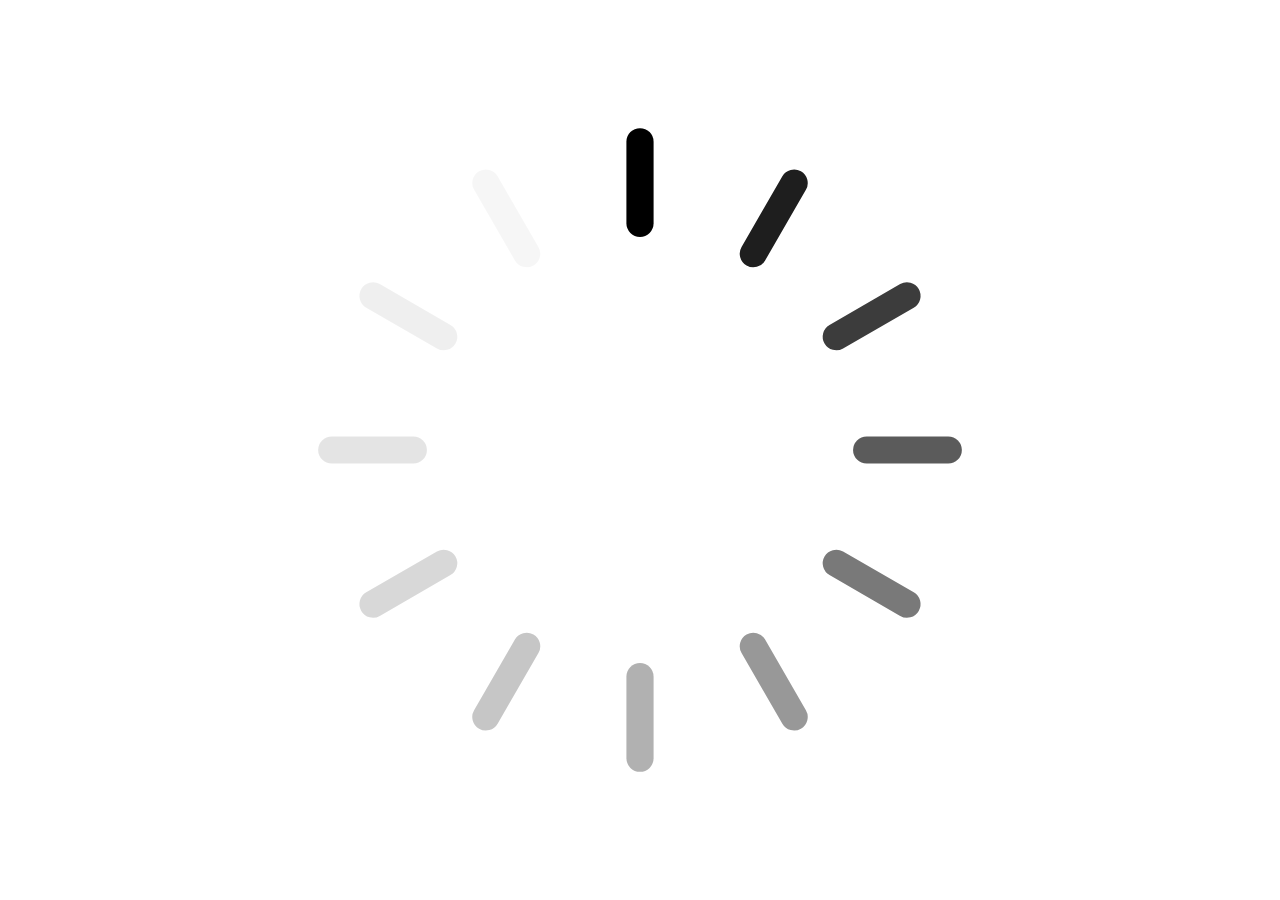
<file: index.html>
<!DOCTYPE html>
<html lang="en">
<head>
  <meta charset="UTF-8">
  <meta name="viewport" content="width=device-width, initial-scale=1.0">
  <title>WAITING ROOM</title>
  <link rel="icon" href="data:image/svg+xml,<svg xmlns=%22http://www.w3.org/2000/svg%22 viewBox=%220 0 100 100%22><text y=%22.9em%22 font-size=%2290%22>🪑</text></svg>">
  
  <!-- Are.na / Design Twitter Inspired Typography -->
  <link rel="preconnect" href="https://fonts.googleapis.com">
  <link rel="preconnect" href="https://fonts.gstatic.com" crossorigin>
  <link href="https://fonts.googleapis.com/css2?family=Caveat:wght@600;700&family=Dancing+Script:ital,wght@1,600;1,700&family=Instrument+Serif:ital@0;1&family=Inter:wght@400;500;600&display=swap" rel="stylesheet">
  
  <link rel="stylesheet" href="style.css">
</head>
<body>

  <div class="container">
    <!-- Frames 1-6: Big iOS-style segmented loading spinner with text inside -->
    <div id="spinner-box" class="spinner-box">
      <svg id="spinner-svg" class="spinner-svg" viewBox="0 0 600 600" xmlns="http://www.w3.org/2000/svg">
        <g class="spinner-blades">
          <line x1="300" y1="28" x2="300" y2="100" stroke="#000000" stroke-width="24" stroke-linecap="round" opacity="1.0" transform="rotate(0 300 300)" />
          <line x1="300" y1="28" x2="300" y2="100" stroke="#000000" stroke-width="24" stroke-linecap="round" opacity="0.88" transform="rotate(30 300 300)" />
          <line x1="300" y1="28" x2="300" y2="100" stroke="#000000" stroke-width="24" stroke-linecap="round" opacity="0.76" transform="rotate(60 300 300)" />
          <line x1="300" y1="28" x2="300" y2="100" stroke="#000000" stroke-width="24" stroke-linecap="round" opacity="0.64" transform="rotate(90 300 300)" />
          <line x1="300" y1="28" x2="300" y2="100" stroke="#000000" stroke-width="24" stroke-linecap="round" opacity="0.52" transform="rotate(120 300 300)" />
          <line x1="300" y1="28" x2="300" y2="100" stroke="#000000" stroke-width="24" stroke-linecap="round" opacity="0.40" transform="rotate(150 300 300)" />
          <line x1="300" y1="28" x2="300" y2="100" stroke="#000000" stroke-width="24" stroke-linecap="round" opacity="0.30" transform="rotate(180 300 300)" />
          <line x1="300" y1="28" x2="300" y2="100" stroke="#000000" stroke-width="24" stroke-linecap="round" opacity="0.22" transform="rotate(210 300 300)" />
          <line x1="300" y1="28" x2="300" y2="100" stroke="#000000" stroke-width="24" stroke-linecap="round" opacity="0.15" transform="rotate(240 300 300)" />
          <line x1="300" y1="28" x2="300" y2="100" stroke="#000000" stroke-width="24" stroke-linecap="round" opacity="0.10" transform="rotate(270 300 300)" />
          <line x1="300" y1="28" x2="300" y2="100" stroke="#000000" stroke-width="24" stroke-linecap="round" opacity="0.06" transform="rotate(300 300 300)" />
          <line x1="300" y1="28" x2="300" y2="100" stroke="#000000" stroke-width="24" stroke-linecap="round" opacity="0.03" transform="rotate(330 300 300)" />
        </g>
      </svg>
      <div id="spinner-text" class="spinner-text"></div>
    </div>

    <!-- Frame 7: WAITING ROOM -->
    <div id="title-box" class="title-box">
      <div>WAITING</div>
      <div>ROOM</div>
    </div>

    <!-- Frame 8: Manifesto text (typed in sequentially) -->
    <div id="manifesto-box" class="manifesto-box"></div>
    <div id="manifesto-footer" class="manifesto-footer" style="display: none;"></div>
  </div>

  <script src="script.js"></script>
</body>
</html>
</file>
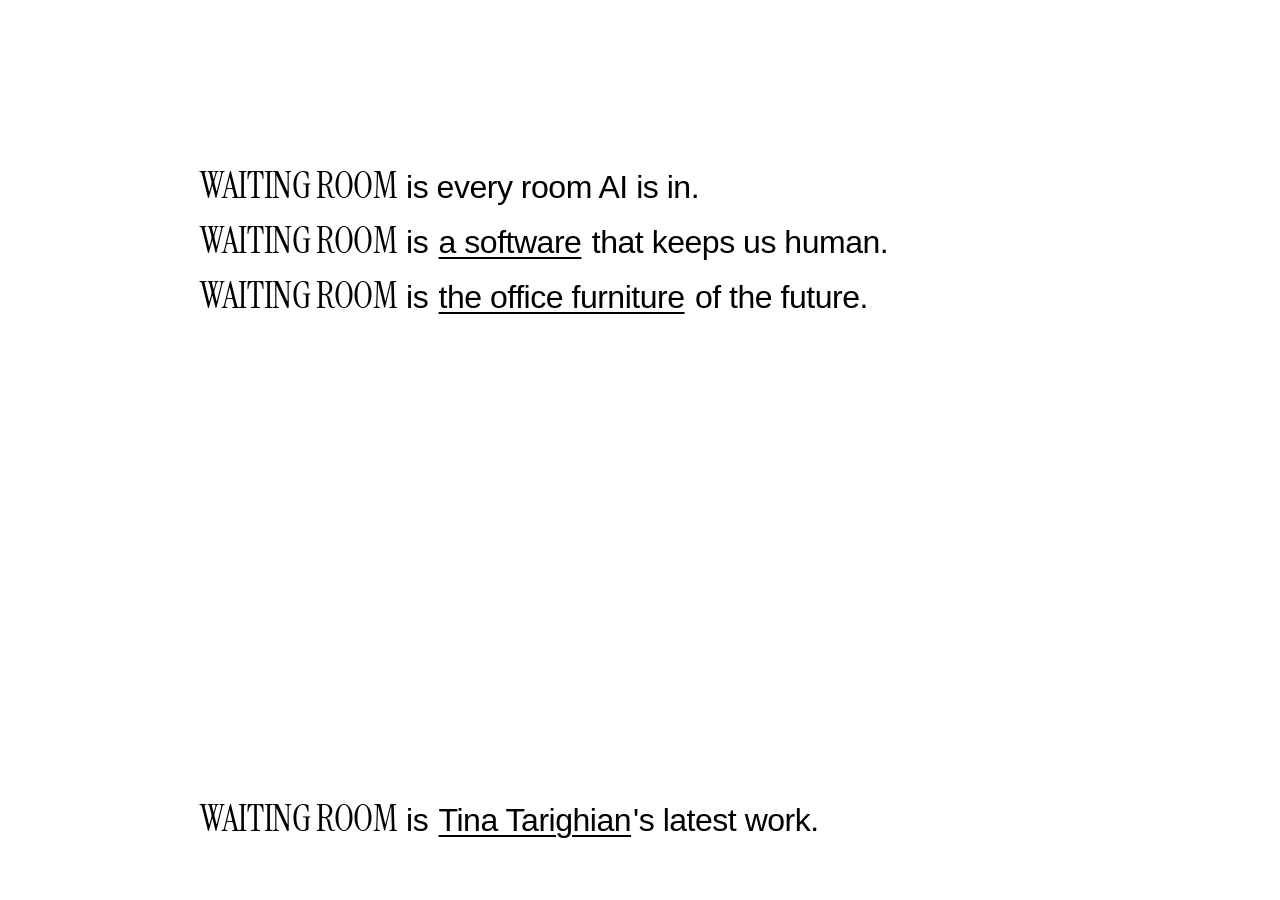
<file: home/index.html>
<!DOCTYPE html>
<html lang="en">
<head>
  <meta charset="UTF-8">
  <meta name="viewport" content="width=device-width, initial-scale=1.0">
  <title>WAITING ROOM</title>
  <link rel="icon" href="data:image/svg+xml,<svg xmlns=%22http://www.w3.org/2000/svg%22 viewBox=%220 0 100 100%22><text y=%22.9em%22 font-size=%2290%22>🪑</text></svg>">
  
  <link rel="preconnect" href="https://fonts.googleapis.com">
  <link rel="preconnect" href="https://fonts.gstatic.com" crossorigin>
  <link href="https://fonts.googleapis.com/css2?family=Caveat:wght@600;700&family=Dancing+Script:ital,wght@1,600;1,700&family=Instrument+Serif:ital@0;1&family=Inter:wght@400;500;600&display=swap" rel="stylesheet">
  
  <link rel="stylesheet" href="../style.css">
</head>
<body>

  <div class="container">
    <div id="manifesto-box" class="manifesto-box" style="display: block;">
      <p class="manifesto-line"><span class="wr-logo">WAITING ROOM</span> is every room AI is in.</p>
      <p class="manifesto-line"><span class="wr-logo">WAITING ROOM</span> is <a href="#software" class="manifesto-link" data-target="software">a software</a> that keeps us human.</p>
      <p class="manifesto-line"><span class="wr-logo">WAITING ROOM</span> is <a href="#furniture" class="manifesto-link" data-target="furniture">the office furniture</a> of the future.</p>
    </div>

    <div id="manifesto-footer" class="manifesto-footer">
      <p><span class="wr-logo">WAITING ROOM</span> is <a href="https://www.tina.zone" target="_blank" rel="noopener noreferrer" class="manifesto-link">Tina Tarighian</a>'s latest work.</p>
    </div>
  </div>

  <script src="../home.js"></script>
</body>
</html>
</file>
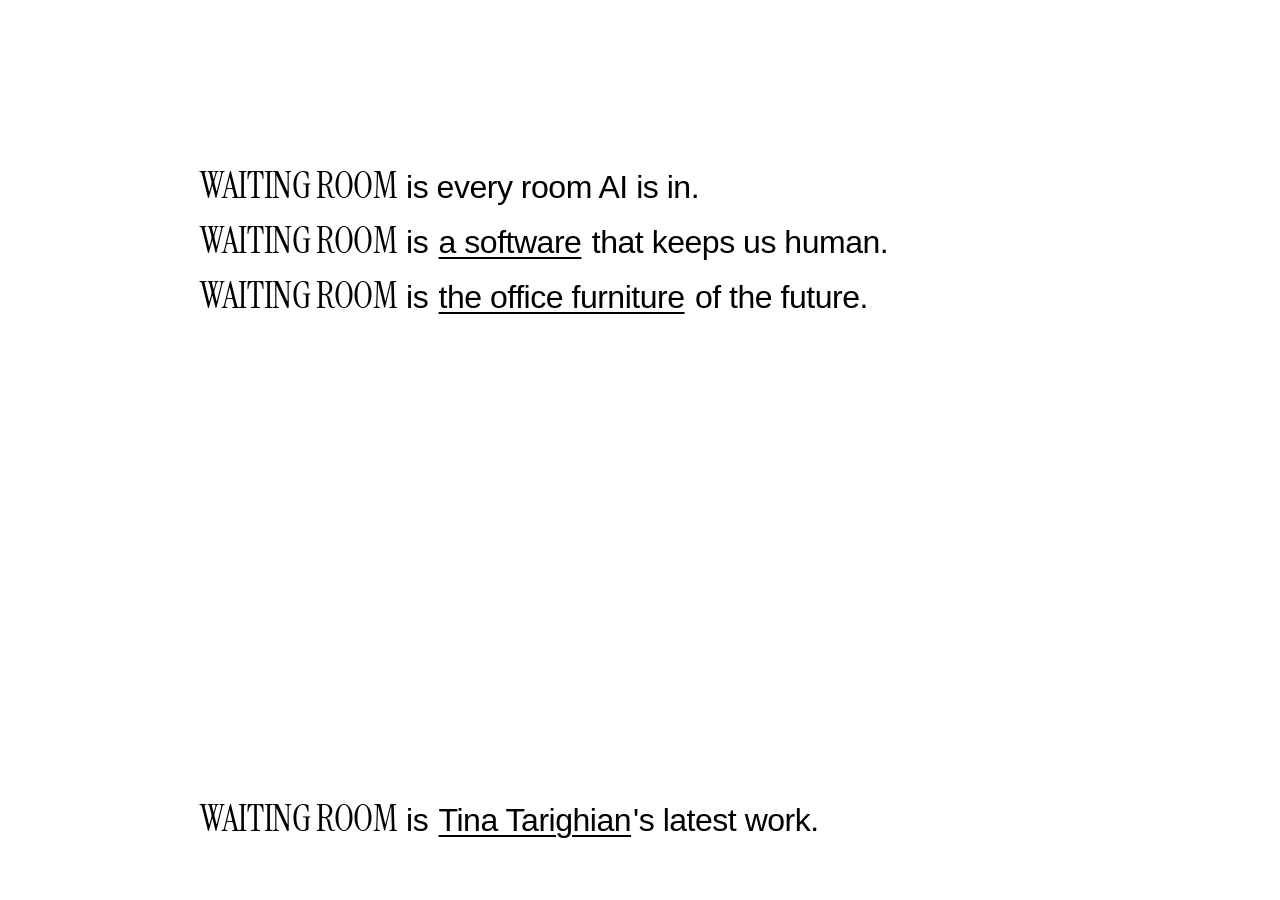
<file: home.html>
<!DOCTYPE html>
<html lang="en">
<head>
  <meta charset="UTF-8">
  <meta name="viewport" content="width=device-width, initial-scale=1.0">
  <title>WAITING ROOM</title>
  <link rel="icon" href="data:image/svg+xml,<svg xmlns=%22http://www.w3.org/2000/svg%22 viewBox=%220 0 100 100%22><text y=%22.9em%22 font-size=%2290%22>🪑</text></svg>">
  
  <link rel="preconnect" href="https://fonts.googleapis.com">
  <link rel="preconnect" href="https://fonts.gstatic.com" crossorigin>
  <link href="https://fonts.googleapis.com/css2?family=Instrument+Serif:ital@0;1&family=Inter:wght@400;500;600&display=swap" rel="stylesheet">
  
  <link rel="stylesheet" href="style.css">
</head>
<body>

  <div class="container">
    <div id="manifesto-box" class="manifesto-box" style="display: block;">
      <p class="manifesto-line"><span class="wr-logo">WAITING ROOM</span> is every room AI is in.</p>
      <p class="manifesto-line"><span class="wr-logo">WAITING ROOM</span> is <a href="#software" class="manifesto-link" data-target="software">a software</a> that keeps us human.</p>
      <p class="manifesto-line"><span class="wr-logo">WAITING ROOM</span> is <a href="#furniture" class="manifesto-link" data-target="furniture">the office furniture</a> of the future.</p>
    </div>

    <div id="manifesto-footer" class="manifesto-footer">
      <p><span class="wr-logo">WAITING ROOM</span> is <a href="https://www.tina.zone" target="_blank" rel="noopener noreferrer" class="manifesto-link">Tina Tarighian</a>'s latest work.</p>
    </div>
  </div>

  <script src="home.js"></script>
</body>
</html>
</file>
<file: style.css>
@import url('https://fonts.googleapis.com/css2?family=Rubik+Glitch&family=Silkscreen:wght@700&family=Syne:wght@800&family=UnifrakturMaguntia&family=VT323&family=Major+Mono+Display&display=swap');

* {
  margin: 0;
  padding: 0;
  box-sizing: border-box;
}

html, body {
  width: 100%;
  height: 100%;
  background-color: #ffffff;
  color: #000000;
  font-family: -apple-system, BlinkMacSystemFont, "Segoe UI", Roboto, Helvetica, Arial, sans-serif;
  overflow: hidden;
}

.container {
  width: 100vw;
  height: 100vh;
  position: relative;
  display: flex;
  justify-content: center;
  align-items: center;
}

/* --- Frames 1-6: Segmented Loading Spinner --- */
.spinner-box {
  position: absolute;
  width: clamp(480px, 62vw, 680px);
  height: clamp(480px, 62vw, 680px);
  display: flex;
  justify-content: center;
  align-items: center;
}

.spinner-svg {
  position: absolute;
  width: 100%;
  height: 100%;
  transform-origin: 50% 50%;
  animation: iosSpin 1s steps(12) infinite;
}

/* Pause the spinner before WAITING ROOM appears */
.spinner-svg.paused {
  animation-play-state: paused;
}

@keyframes iosSpin {
  0% {
    transform: rotate(0deg);
  }
  100% {
    transform: rotate(360deg);
  }
}

/* Font inside spinner is kept the same uniform size */
.spinner-text {
  position: relative;
  z-index: 2;
  font-size: clamp(20px, 2.4vw, 26px);
  font-weight: 400;
  text-align: center;
  max-width: 62%;
  line-height: 1.35;
  white-space: pre-wrap;
}

/* Blinking typing cursor */
.cursor {
  display: inline-block;
  width: 1.5px;
  height: 1.1em;
  background: #000000;
  vertical-align: -2px;
  margin-left: 2px;
  animation: blink 0.8s infinite;
}

@keyframes blink {
  0%, 50% { opacity: 1; }
  51%, 100% { opacity: 0; }
}

/* --- Frame 7: WAITING ROOM Title (Are.na / Design Twitter Vibe) --- */
.title-box {
  display: none;
  position: absolute;
  text-align: center;
  font-family: 'Instrument Serif', Georgia, serif;
  font-size: clamp(68px, 12vw, 120px);
  font-weight: 400;
  line-height: 0.92;
  letter-spacing: -0.015em;
  text-transform: uppercase;
  animation: growTitle 0.9s cubic-bezier(0.16, 1, 0.3, 1) forwards;
}

@keyframes growTitle {
  0% {
    opacity: 0;
    transform: scale(0.9);
  }
  100% {
    opacity: 1;
    transform: scale(1);
  }
}

/* --- Frame 8: Manifesto Box (Higher up on the screen, bigger font) --- */
.manifesto-box {
  display: none;
  position: absolute;
  top: 18vh;
  left: 50%;
  transform: translateX(-50%);
  width: min(880px, 86vw);
  font-size: clamp(22px, 2.7vw, 32px);
  line-height: 1.6;
  letter-spacing: -0.015em;
  text-align: left;
}

.manifesto-box p {
  min-height: 1.6em;
  margin-bottom: 4px;
}

/* Stylized WAITING ROOM logo font in the manifesto */
.wr-logo {
  font-family: 'Instrument Serif', Georgia, serif;
  font-size: 1.15em;
  font-weight: 400;
  text-transform: uppercase;
  letter-spacing: -0.01em;
  line-height: 1;
}

.manifesto-box .spacer {
  height: 1.5em;
}

/* Clickable underlined links with hover grayness and up-right arrow cursor */
.manifesto-link {
  color: #000000;
  text-decoration: underline;
  text-underline-offset: 4px;
  text-decoration-thickness: 1.5px;
  padding: 1px 2px;
  border-radius: 0;
  display: inline;
  transition: background-color 0.15s ease, color 0.15s ease;
  /* Up-right arrow cursor (↗) with crisp high-contrast stroke */
  cursor: url("data:image/svg+xml,%3Csvg xmlns='http://www.w3.org/2000/svg' width='28' height='28' viewBox='0 0 28 28' fill='none'%3E%3Cpath d='M8 20L20 8M8 8h12v12' stroke='%23ffffff' stroke-width='4.5' stroke-linecap='round' stroke-linejoin='round'/%3E%3Cpath d='M8 20L20 8M8 8h12v12' stroke='%23000000' stroke-width='2.2' stroke-linecap='round' stroke-linejoin='round'/%3E%3C/svg%3E") 20 8, pointer;
}

.manifesto-link:hover {
  background-color: #ededed;
  color: #222222;
}

/* Back link for subpages */
.back-link {
  color: #000000;
  text-decoration: none;
  font-size: 0.8em;
  opacity: 0.5;
  transition: opacity 0.15s ease;
}

.back-link:hover {
  opacity: 1;
  text-decoration: underline;
  text-underline-offset: 3px;
}

/* --- Yellow Background for Detail States (/software, /furniture) --- */
body.page-yellow,
html:has(body.page-yellow) {
  background-color: #ffff00;
}

body.page-yellow .manifesto-link:hover {
  background-color: rgba(0, 0, 0, 0.08);
  color: #000000;
}

.manifesto-line {
  min-height: 1.6em;
  margin-bottom: 4px;
  position: relative;
  transition: color 0.25s ease;
}

/* Faded text for inactive manifesto lines */
.faded-line,
.manifesto-line.is-faded {
  color: rgba(0, 0, 0, 0.08);
  transition: color 0.25s ease;
}

/* Links inside faded lines remain clickable */
.faded-line a,
.manifesto-line.is-faded .manifesto-link,
.manifesto-footer.is-faded .manifesto-link {
  color: inherit;
  text-decoration: underline;
  text-decoration-color: rgba(0, 0, 0, 0.15);
  pointer-events: auto;
  cursor: url("data:image/svg+xml,%3Csvg xmlns='http://www.w3.org/2000/svg' width='28' height='28' viewBox='0 0 28 28' fill='none'%3E%3Cpath d='M8 20L20 8M8 8h12v12' stroke='%23ffffff' stroke-width='4.5' stroke-linecap='round' stroke-linejoin='round'/%3E%3Cpath d='M8 20L20 8M8 8h12v12' stroke='%23000000' stroke-width='2.2' stroke-linecap='round' stroke-linejoin='round'/%3E%3C/svg%3E") 20 8, pointer;
  transition: color 0.15s ease, background-color 0.15s ease;
}

.faded-line a:hover,
.manifesto-line.is-faded .manifesto-link:hover,
.manifesto-footer.is-faded .manifesto-link:hover {
  color: #000000;
  text-decoration-color: #000000;
  background-color: rgba(0, 0, 0, 0.08);
}

.active-line,
.manifesto-line.is-active {
  color: #000000;
  position: relative;
}

.manifesto-line.is-active .manifesto-link {
  text-decoration: underline;
  pointer-events: none;
  cursor: default;
}

/* Detail blurb under the active statement */
.blurb-box {
  color: #000000;
  font-size: clamp(15px, 1.6vw, 18px);
  line-height: 1.6;
  max-width: 640px;
  margin: 0.75rem 0 1.25rem 0;
  letter-spacing: -0.01em;
  font-weight: 400;
  animation: fadeInBlurb 0.3s ease forwards;
}

@keyframes fadeInBlurb {
  from {
    opacity: 0;
    transform: translateY(4px);
  }
  to {
    opacity: 1;
    transform: translateY(0);
  }
}

/* Back button appearing to the left of the active sentence */
.inline-back-btn {
  position: absolute;
  right: calc(100% + 14px);
  top: 0;
  text-decoration: none;
  color: #000000;
  font-size: 0.95em;
  font-family: -apple-system, BlinkMacSystemFont, "Segoe UI", Roboto, sans-serif;
  line-height: 1.6;
  cursor: pointer;
  background: none;
  border: none;
  padding: 0;
  transition: transform 0.15s ease;
}

.inline-back-btn:hover {
  transform: translateX(-4px);
}

@media (max-width: 768px) {
  .inline-back-btn {
    position: static;
    display: inline-block;
    margin-right: 0.5rem;
  }
}

/* Manifesto footer near the bottom of the screen */
.manifesto-footer {
  position: absolute;
  bottom: clamp(2.5rem, 6vh, 4.5rem);
  left: 50%;
  transform: translateX(-50%);
  width: min(880px, 86vw);
  font-size: clamp(22px, 2.7vw, 32px);
  line-height: 1.6;
  letter-spacing: -0.015em;
  text-align: left;
  transition: color 0.25s ease;
}

.manifesto-footer.is-faded {
  color: rgba(0, 0, 0, 0.07);
  pointer-events: none;
  user-select: none;
  cursor: default;
}

.manifesto-footer.is-faded .manifesto-link {
  color: inherit;
  text-decoration-color: rgba(0, 0, 0, 0.07);
  pointer-events: none;
  cursor: default;
}

/* Ephemeral floating title for software view ("omegle for waiting") */
.ephemeral-text {
  position: fixed;
  top: 62%;
  left: 68%;
  transform: translate(-50%, -50%);
  font-family: 'Instrument Serif', Georgia, serif;
  font-style: italic;
  font-size: clamp(40px, 7.5vw, 88px);
  color: #404040;
  text-align: left;
  white-space: nowrap;
  pointer-events: none;
  z-index: 50;
  animation: ephemeral 3.4s ease-out forwards;
}

@keyframes ephemeral {
  0% {
    opacity: 0.85;
    transform: translate(-50%, -50%) scale(1);
  }
  100% {
    opacity: 0;
    transform: translate(-50%, -50%) scale(1.35);
  }
}

@media (max-width: 768px) {
  .ephemeral-text {
    top: 65%;
    left: 50%;
    font-size: clamp(30px, 8vw, 50px);
  }
}

/* Video supercut boxes on software view */
.software-video {
  position: fixed;
  z-index: 10;
  background-color: #000000;
  border-radius: 0;
  overflow: hidden;
  animation: fadeInVideo 0.4s ease forwards;
}

.software-video video {
  width: 100%;
  height: 100%;
  object-fit: cover;
  display: block;
  border-radius: 0;
}

.software-video-top-right {
  top: clamp(60px, 12vh, 140px);
  right: clamp(24px, 6vw, 75px);
  width: clamp(220px, 25vw, 380px);
  aspect-ratio: 1 / 1;
}

.software-video-bottom-left {
  bottom: clamp(60px, 12vh, 130px);
  left: clamp(24px, 5.5vw, 70px);
  width: clamp(200px, 23vw, 340px);
  aspect-ratio: 1 / 1;
}

@keyframes fadeInVideo {
  from {
    opacity: 0;
    transform: scale(0.96);
  }
  to {
    opacity: 1;
    transform: scale(1);
  }
}

.software-videos-container,
.software-videos-row,
.ephemeral-text-container {
  display: contents;
}

/* AI Twinkle Icons on Software View (Gemini spark, ChatGPT blinking dot, Claude sunburst) */
.ai-twinkle {
  position: fixed;
  pointer-events: none;
  z-index: 8;
  width: clamp(24px, 2.8vw, 38px);
  height: clamp(24px, 2.8vw, 38px);
  display: flex;
  align-items: center;
  justify-content: center;
  animation: twinkleLife 2.8s cubic-bezier(0.25, 1, 0.5, 1) forwards;
}

.ai-twinkle svg {
  width: 100%;
  height: 100%;
  display: block;
}

@keyframes twinkleLife {
  0% {
    opacity: 0;
    transform: scale(0.3) rotate(-15deg);
  }
  30% {
    opacity: 0.85;
    transform: scale(1) rotate(0deg);
  }
  70% {
    opacity: 0.85;
    transform: scale(1.06) rotate(10deg);
  }
  100% {
    opacity: 0;
    transform: scale(0.35) rotate(20deg);
  }
}

.gpt-blink-dot {
  animation: gptDotBlink 0.55s ease-in-out infinite alternate;
}

@keyframes gptDotBlink {
  0% {
    opacity: 1;
    transform: scale(1);
  }
  100% {
    opacity: 0.15;
    transform: scale(0.85);
  }
}

/* --- Furniture Stop-Motion Stills on #furniture view --- */
.furniture-stills-container {
  position: fixed;
  inset: 0;
  pointer-events: none;
  z-index: 10;
  overflow: hidden;
  animation: fadeInFurniture 0.35s ease forwards;
}

.furniture-stills-grid {
  display: contents;
}

@keyframes fadeInFurniture {
  from {
    opacity: 0;
    transform: translateY(6px);
  }
  to {
    opacity: 1;
    transform: translateY(0);
  }
}

.furniture-item {
  position: absolute;
  pointer-events: auto;
  user-select: none;
  transition: transform 0.2s cubic-bezier(0.2, 0.8, 0.2, 1);
}

.furniture-item:hover {
  transform: scale(1.02);
}

/* Recliner chair (Top Left) */
.furniture-chair {
  top: -0.3%;
  left: 6.5%;
  width: 318px;
}

/* Slot machine desk (Top Right) */
.furniture-slot {
  top: 6.9%;
  left: 64.0%;
  width: 336px;
}

/* Laptop keyboard cover (Bottom Left) */
.furniture-cover {
  top: 46.7%;
  left: 7.9%;
  width: 462px;
}

/* Adult Exersaucer (Bottom Center) */
.furniture-exersaucer {
  top: 57.4%;
  left: 45.6%;
  width: 381px;
}

.furniture-img {
  width: 100%;
  height: auto;
  display: block;
  object-fit: contain;
  pointer-events: none;
}

/* Tactile Stop-Motion Stepping Animation (slowed down) */
.stop-motion-step {
  animation: stopMotionStep 0.9s steps(2, end) infinite;
}

.stop-motion-step-alt {
  animation: stopMotionStepAlt 1.1s steps(2, end) infinite;
}

.stop-motion-step-cover {
  animation: stopMotionStepCover 0.95s steps(2, end) infinite;
}

.stop-motion-step-chair {
  animation: stopMotionStepChair 1.05s steps(2, end) infinite;
}

@keyframes stopMotionStep {
  0% { transform: translate(0, 0) rotate(0deg); }
  50% { transform: translate(1.5px, -1.5px) rotate(0.4deg); }
  100% { transform: translate(0, 0) rotate(0deg); }
}

@keyframes stopMotionStepAlt {
  0% { transform: translate(0, 0) rotate(0deg); }
  50% { transform: translate(-1.5px, 1px) rotate(-0.4deg); }
  100% { transform: translate(0, 0) rotate(0deg); }
}

@keyframes stopMotionStepCover {
  0% { transform: translate(0, 0) rotate(0deg); }
  50% { transform: translate(1px, 1.5px) rotate(-0.4deg); }
  100% { transform: translate(0, 0) rotate(0deg); }
}

@keyframes stopMotionStepChair {
  0% { transform: translate(0, 0) rotate(0deg); }
  50% { transform: translate(-1px, -1.5px) rotate(0.4deg); }
  100% { transform: translate(0, 0) rotate(0deg); }
}

/* Little #d4ff00 box in the bottom right with typing text */
.furniture-vision-box {
  position: fixed;
  top: 55%;
  left: 72%;
  width: clamp(230px, 23vw, 290px);
  background: #d4ff00;
  color: #000000;
  border-radius: 0;
  padding: 14px 16px;
  font-family: 'VT323', monospace;
  font-size: clamp(17px, 1.35vw, 20px);
  font-weight: 400;
  line-height: 1.25;
  letter-spacing: 0.03em;
  box-shadow: none;
  z-index: 15;
  pointer-events: auto;
  user-select: none;
  cursor: pointer;
}

.furniture-vision-cursor {
  display: inline-block;
  width: 3px;
  height: 1.15em;
  background-color: #000000;
  vertical-align: -0.15em;
  margin-left: 2px;
  animation: visionBlink 0.75s infinite;
}

@keyframes visionBlink {
  0%, 100% { opacity: 1; }
  50% { opacity: 0; }
}



/* =========================================================
   MOBILE RESPONSIVE SYSTEM (Phones & Tablets <= 820px)
   ========================================================= */

@media (max-width: 820px) {
  html, body {
    overflow-x: hidden !important;
    overflow-y: auto !important;
    height: auto !important;
    min-height: 100% !important;
    -webkit-overflow-scrolling: touch;
  }

  .container {
    width: 100% !important;
    min-height: 100vh !important;
    height: auto !important;
    display: flex !important;
    flex-direction: column !important;
    justify-content: flex-start !important;
    align-items: stretch !important;
    padding: 2.2rem 1.35rem 3rem 1.35rem !important;
    position: relative !important;
    overflow: visible !important;
  }

  /* Spinner & Sequential Flow on Mobile */
  .spinner-box {
    position: relative !important;
    width: min(280px, 76vw) !important;
    height: min(280px, 76vw) !important;
    margin: 12vh auto 8vh auto !important;
  }

  .spinner-text {
    font-size: clamp(16px, 4.5vw, 20px) !important;
    max-width: 74% !important;
    line-height: 1.3 !important;
  }

  .title-box {
    position: relative !important;
    font-size: clamp(38px, 11vw, 70px) !important;
    margin: 25vh auto !important;
    top: auto !important;
    left: auto !important;
    transform: none !important;
  }

  /* Manifesto Box in Natural Vertical Flow */
  .manifesto-box {
    position: relative !important;
    top: auto !important;
    left: auto !important;
    transform: none !important;
    width: 100% !important;
    max-width: 540px !important;
    margin: 0 auto !important;
    font-size: clamp(20px, 5.5vw, 26px) !important;
    line-height: 1.45 !important;
    letter-spacing: -0.015em !important;
  }

  .manifesto-line {
    margin-bottom: 10px !important;
    min-height: auto !important;
    display: block !important;
  }

  .manifesto-line.is-active {
    display: block !important;
  }

  .inline-back-btn {
    position: static !important;
    display: inline-block !important;
    margin-right: 6px !important;
    font-size: 1.05em !important;
    line-height: 1 !important;
    vertical-align: middle !important;
  }

  .blurb-box {
    font-size: 15px !important;
    line-height: 1.55 !important;
    margin: 0.85rem 0 1.25rem 0 !important;
    max-width: 100% !important;
  }

  /* Footer at Bottom of Mobile Flow */
  .manifesto-footer {
    position: relative !important;
    bottom: auto !important;
    left: auto !important;
    transform: none !important;
    width: 100% !important;
    max-width: 540px !important;
    margin: 3rem auto 1rem auto !important;
    font-size: clamp(18px, 4.8vw, 22px) !important;
    line-height: 1.5 !important;
    text-align: left !important;
    padding-bottom: 2rem !important;
  }

  /* --- Software View on Mobile --- */
  .software-videos-container {
    display: flex !important;
    flex-direction: column !important;
    align-items: center !important;
    width: 100% !important;
    max-width: 540px !important;
    margin: 1.25rem auto 1.5rem auto !important;
  }

  .software-videos-row {
    display: flex !important;
    justify-content: center !important;
    align-items: center !important;
    gap: 14px !important;
    width: 100% !important;
  }

  .software-video {
    position: relative !important;
    top: auto !important;
    bottom: auto !important;
    left: auto !important;
    right: auto !important;
    width: clamp(125px, 42vw, 155px) !important;
    height: clamp(125px, 42vw, 155px) !important;
    border-radius: 0 !important;
    box-shadow: 0 4px 16px rgba(0, 0, 0, 0.1) !important;
    background-color: #000000 !important;
    flex-shrink: 0 !important;
  }

  .software-video video {
    width: 100% !important;
    height: 100% !important;
    object-fit: cover !important;
    display: block !important;
    border-radius: 0 !important;
  }

  /* Ephemeral text positioned strictly BELOW the videos on mobile */
  .ephemeral-text-container {
    display: flex !important;
    justify-content: center !important;
    align-items: center !important;
    width: 100% !important;
    min-height: 48px !important;
    margin-top: 14px !important;
  }

  .ephemeral-text {
    position: static !important;
    transform: none !important;
    font-size: clamp(24px, 7vw, 34px) !important;
    text-align: center !important;
    width: 100% !important;
    white-space: normal !important;
    animation: ephemeralMobile 3.4s ease-out forwards !important;
  }

  @keyframes ephemeralMobile {
    0% {
      opacity: 0.85;
      transform: scale(0.96);
    }
    100% {
      opacity: 0;
      transform: scale(1.08);
    }
  }

  /* --- Furniture View on Mobile --- */
  .furniture-stills-container {
    position: relative !important;
    inset: auto !important;
    width: 100% !important;
    max-width: 540px !important;
    margin: 1.25rem auto 1.5rem auto !important;
    display: flex !important;
    flex-direction: column !important;
    align-items: center !important;
    pointer-events: auto !important;
    overflow: visible !important;
    z-index: 10 !important;
  }

  .furniture-stills-grid {
    display: grid !important;
    grid-template-columns: 1fr 1fr !important;
    gap: 14px 12px !important;
    width: 100% !important;
    margin-bottom: 1.5rem !important;
  }

  .furniture-item {
    position: relative !important;
    top: auto !important;
    bottom: auto !important;
    left: auto !important;
    right: auto !important;
    width: 100% !important;
    max-width: 170px !important;
    margin: 0 auto !important;
    display: flex !important;
    align-items: center !important;
    justify-content: center !important;
  }

  .furniture-slot,
  .furniture-exersaucer,
  .furniture-cover,
  .furniture-chair {
    width: 100% !important;
  }

  .furniture-img {
    width: 100% !important;
    height: auto !important;
    max-height: 155px !important;
    object-fit: contain !important;
  }

  /* Acidic Lime #d4ff00 Vision Box on Mobile */
  .furniture-vision-box {
    position: relative !important;
    top: auto !important;
    left: auto !important;
    width: 100% !important;
    max-width: 100% !important;
    margin: 0 auto !important;
    box-sizing: border-box !important;
    padding: 16px 18px !important;
    font-size: clamp(16px, 4.4vw, 19px) !important;
    line-height: 1.3 !important;
    border-radius: 0 !important;
    min-height: 85px !important;
  }
}
</file>
